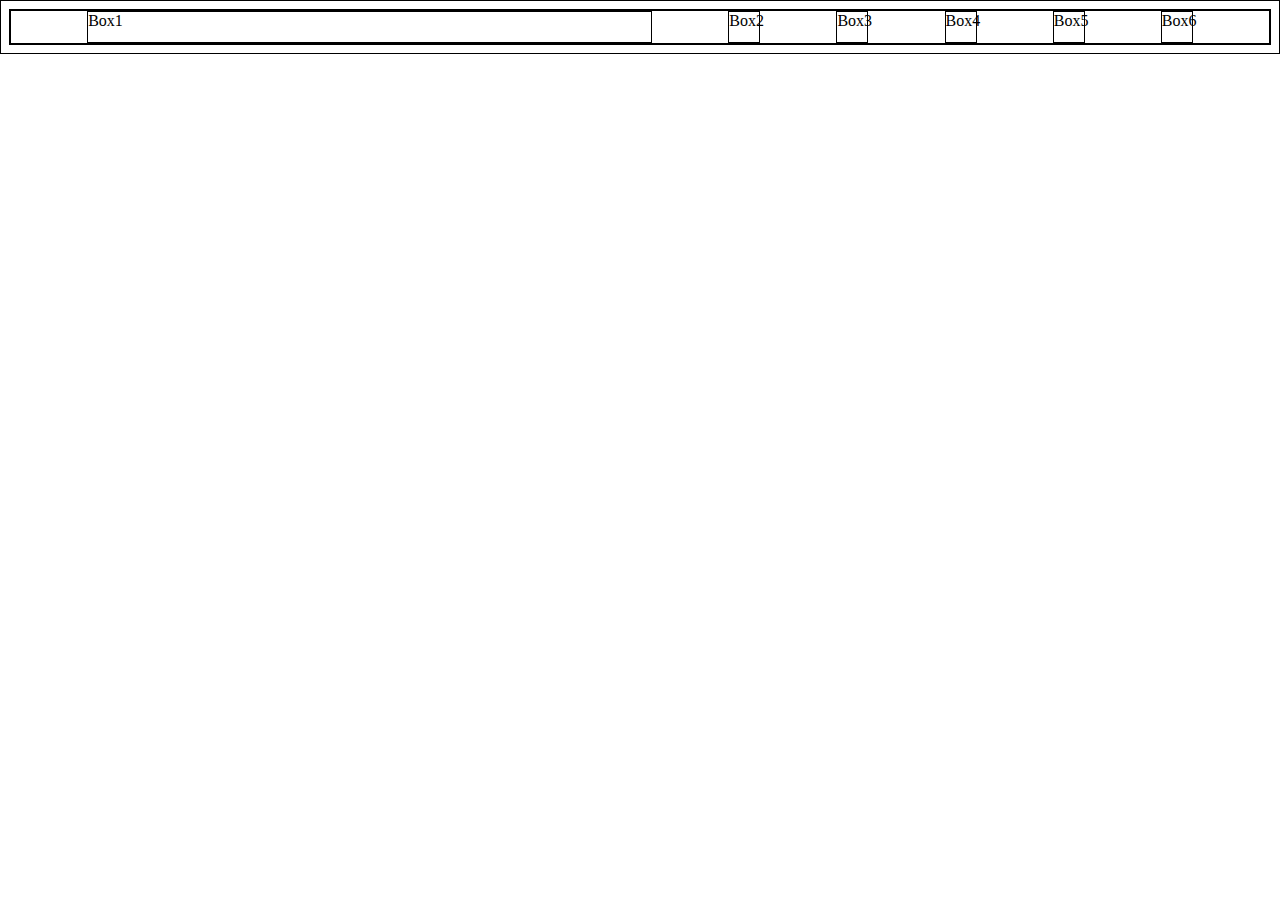
<file: flexbox.html>
<!DOCTYPE html>
<html lang="en">
<head>
    <meta charset="UTF-8">
    <meta name="viewport" content="width=device-width, initial-scale=1.0">
    <title>Document</title>
    <style>
        *{border: 1px solid black;}
        .box{width: 30px; height: 30px;}
        .container{
            display: flex;
            flex-direction: row;
            justify-content: space-evenly;
        }        

        .box:nth-child(-n+1){
            flex-wrap: 2;
            justify-content: center;
        }
        
        .box:nth-child(-n+1){
            flex-grow: 0.5;
        }
    
    </style>
    

</head>

<body>
    <div class="container">
        <div class="box" id="box1">Box1</div>
        <div class="box" id="box2">Box2</div>
        <div class="box" id="box3">Box3</div>
        <div class="box" id="box4">Box4</div>
        <div class="box" id="box5">Box5</div>
        <div class="box" id="box6">Box6</div>
        
    </div>
        
</body>
</html>
</file>
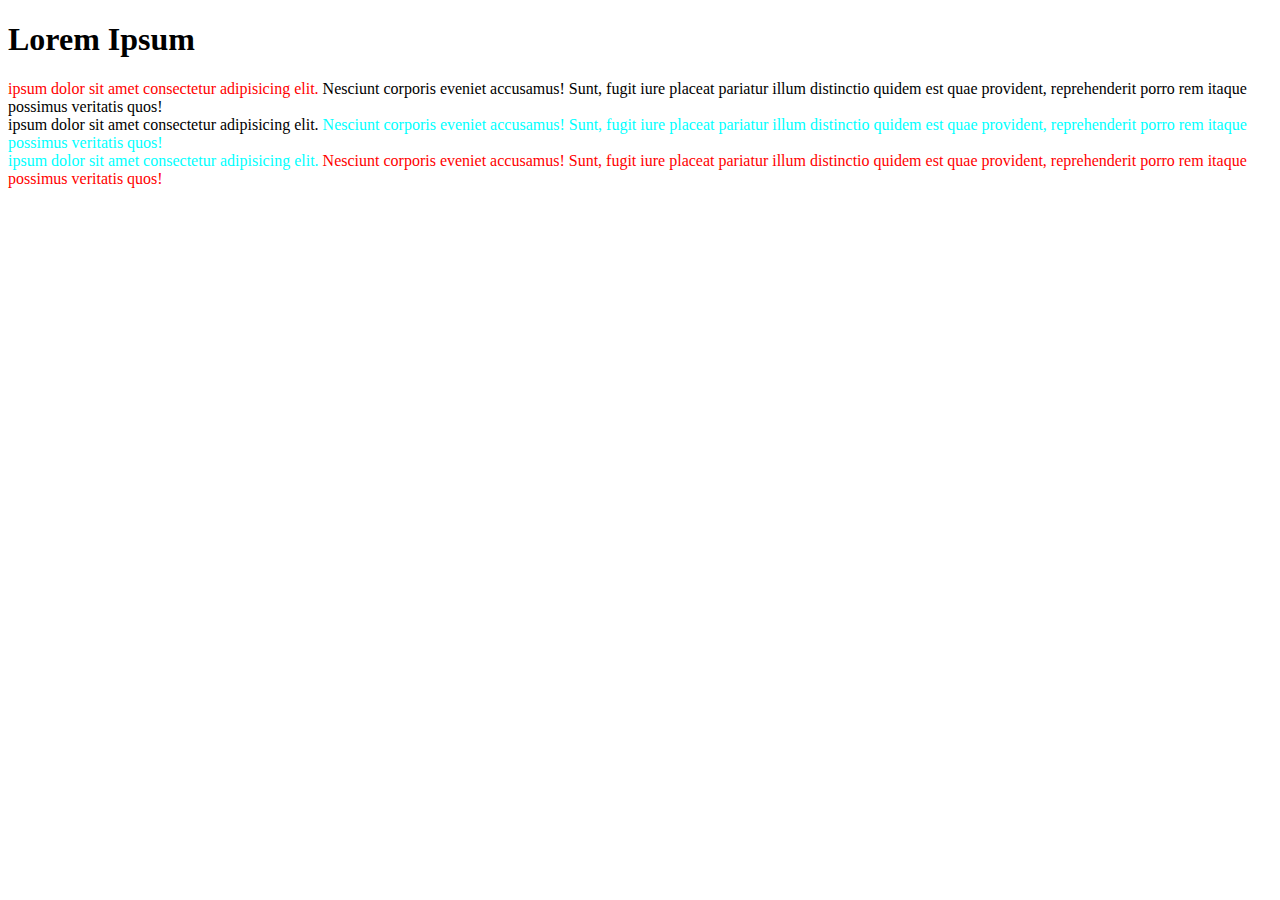
<file: Questao1.html>
<!DOCTYPE html>
<html lang="en">
<head>
    <meta charset="UTF-8">
    <meta name="viewport" content="width=device-width, initial-scale=1.0">
    <title>Lorem Ipsum</title>
</head>
<style>
    #A{
        color: black;
    }

    #B{
        color: aqua;
    }

    #C{
        color: red;
    }

</style>
<body>
    <h1>Lorem Ipsum</h1>

    <div id="A">
        <span id="C"> ipsum dolor sit amet consectetur adipisicing elit.</span> Nesciunt corporis eveniet accusamus! Sunt, fugit iure placeat pariatur illum distinctio quidem est quae provident, reprehenderit porro rem itaque possimus veritatis quos!        
    </div>
    
    <div id="B">
        <span id="A"> ipsum dolor sit amet consectetur adipisicing elit.</span> Nesciunt corporis eveniet accusamus! Sunt, fugit iure placeat pariatur illum distinctio quidem est quae provident, reprehenderit porro rem itaque possimus veritatis quos!                
    </div>
    
    <div id="C">
        <span id="B"> ipsum dolor sit amet consectetur adipisicing elit.</span> Nesciunt corporis eveniet accusamus! Sunt, fugit iure placeat pariatur illum distinctio quidem est quae provident, reprehenderit porro rem itaque possimus veritatis quos!                
    </div>
    

</body>
</html>
</file>
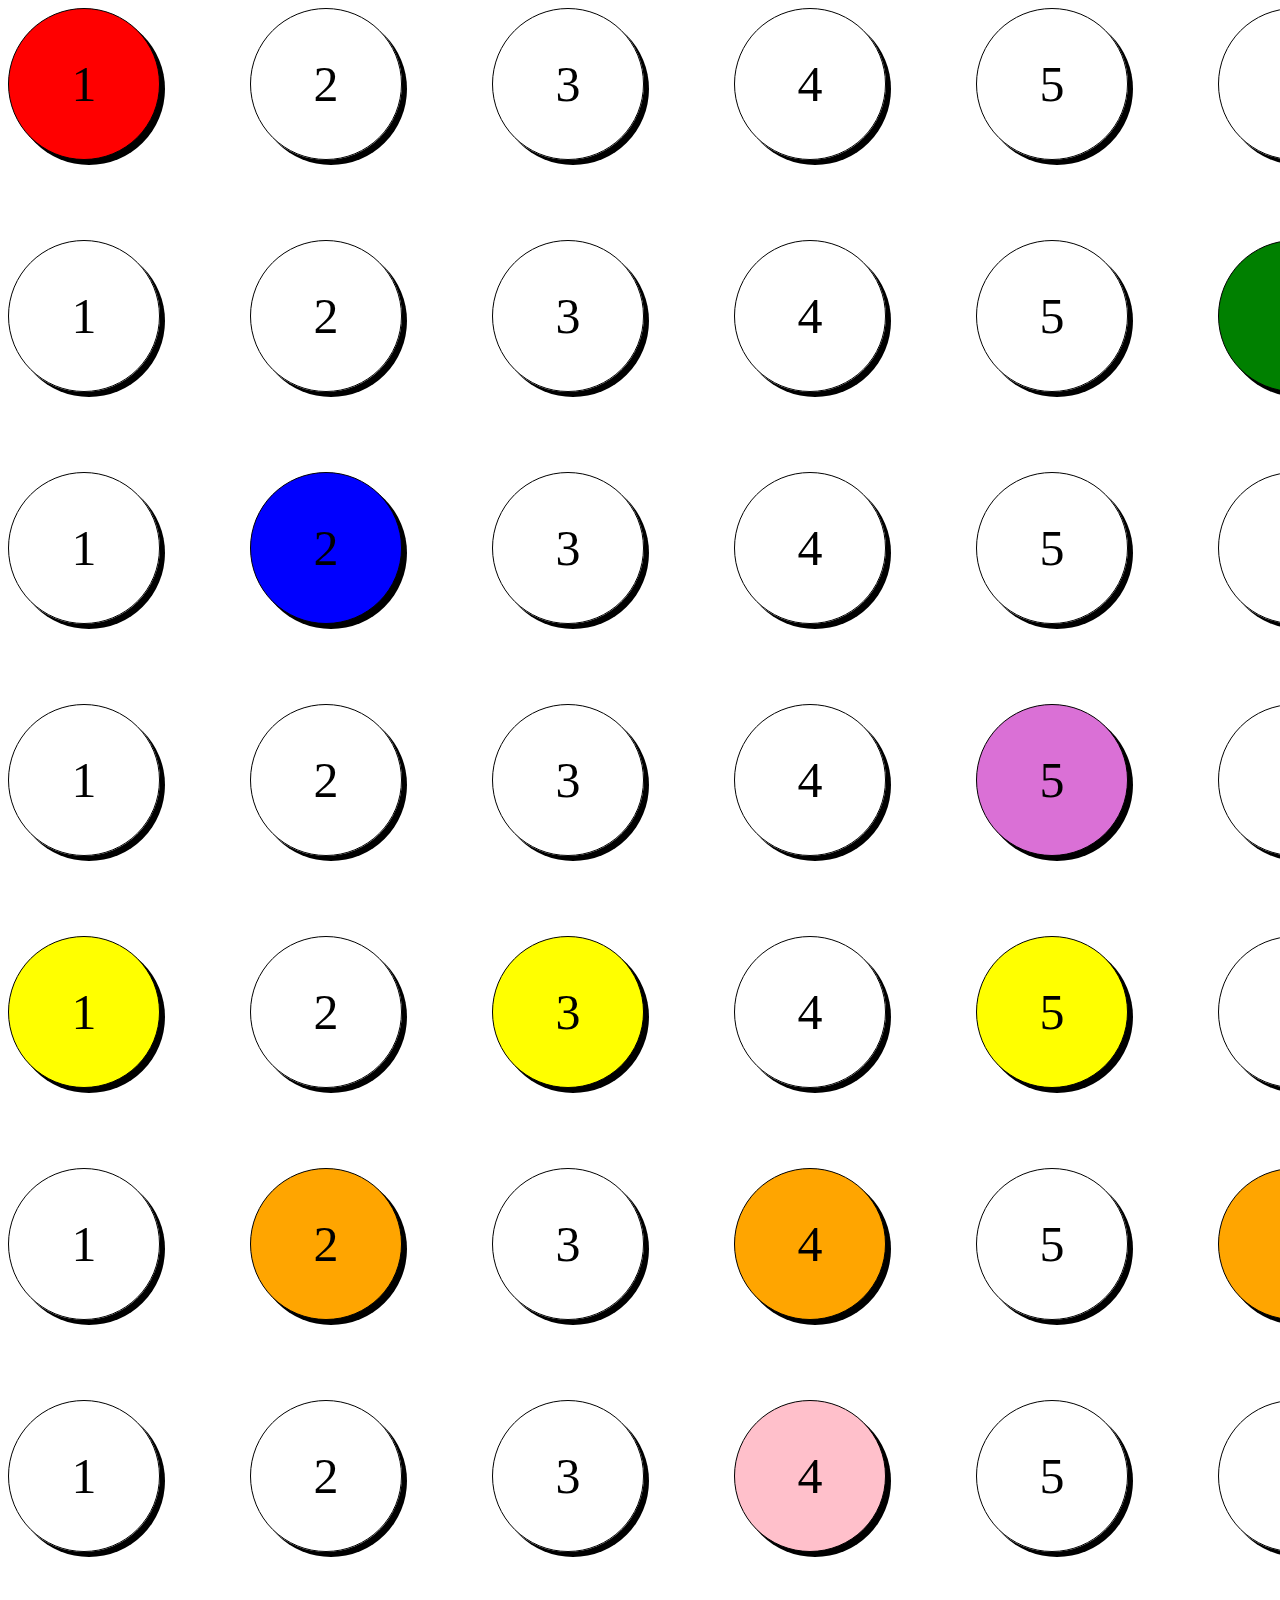
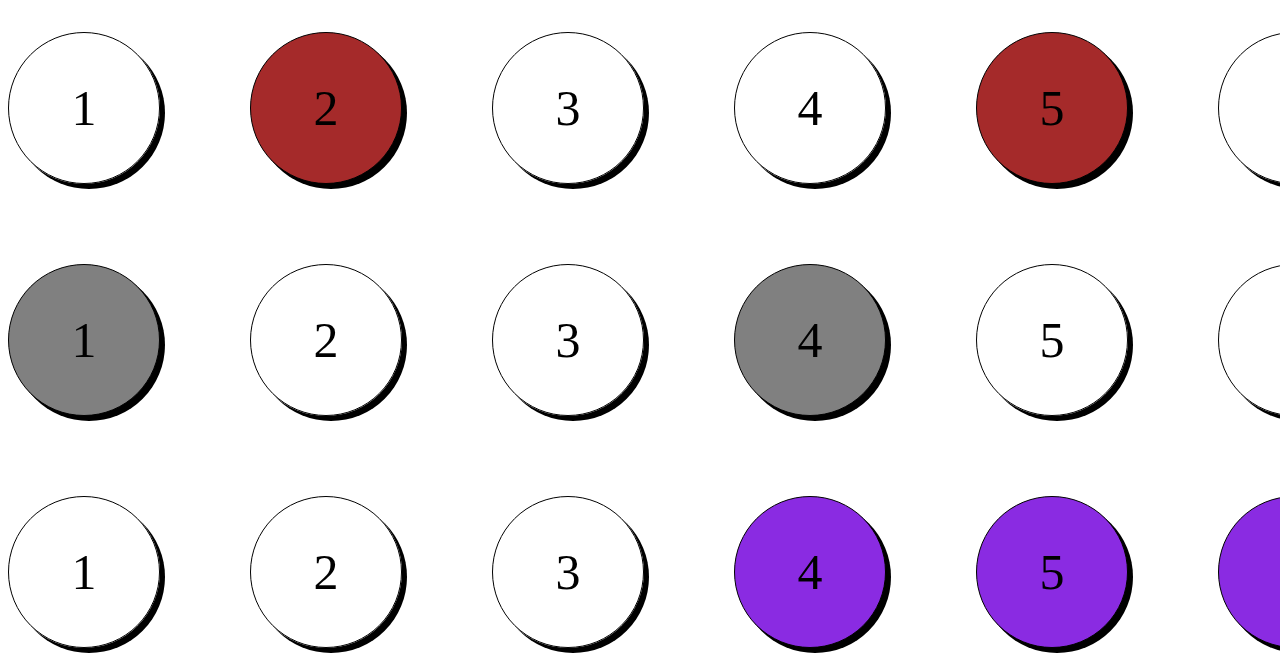
<file: Questao10.html>
<!DOCTYPE html>
<html lang="en">
<head>
    <meta charset="UTF-8">
    <meta name="viewport" content="width=device-width, initial-scale=1.0">
    <title>Questão 10</title>
</head>
<style>

    body {
        display: grid;
        row-gap: 80px;
    }

    span {
        border: 1px solid black;
        border-radius: 50%; 
        font-size: 50px;
        width: 150px; 
        height: 150px; 
        display: grid; 
        place-items: center; 
        box-shadow: 5px 5px black;
    }

    div {
        display: grid;
        grid-template-columns: repeat(6, min-content);
        gap: 90px;
    }

    #id1 span:nth-child(1){
        background-color: red;
    }

    #id2 span:nth-child(6){
        background-color: green;
    }


    #id3 span:nth-child(2){
        background-color: blue;
    }
    
    #id4 span:nth-child(5){
        background-color: orchid;
    }
    
    #id5 span:nth-of-type(2n+1){
        background-color: yellow;
    }
    
    #id6 span:nth-of-type(2n){
        background-color: orange;
    }

    #id7 span:nth-child(4){
        background-color: pink;
    }

    #id8 span:nth-of-type(3n+2){
        background-color:brown;
    }

    #id9 span:nth-child(3n+1){
        background-color:gray;
    }

    #id10 span:nth-child(1n+4){
        background-color:blueviolet;
    }

</style>

<body>
    <div id="id1"><span>1</span><span>2</span><span>3</span><span>4</span><span>5</span><span>6</span></div>
    <div id="id2"><span>1</span><span>2</span><span>3</span><span>4</span><span>5</span><span>6</span></div>
    <div id="id3"><span>1</span><span>2</span><span>3</span><span>4</span><span>5</span><span>6</span></div>
    <div id="id4"><span>1</span><span>2</span><span>3</span><span>4</span><span>5</span><span>6</span></div>
    <div id="id5"><span>1</span><span>2</span><span>3</span><span>4</span><span>5</span><span>6</span></div>
    <div id="id6"><span>1</span><span>2</span><span>3</span><span>4</span><span>5</span><span>6</span></div>
    <div id="id7"><span>1</span><span>2</span><span>3</span><span>4</span><span>5</span><span>6</span></div>
    <div id="id8"><span>1</span><span>2</span><span>3</span><span>4</span><span>5</span><span>6</span></div>
    <div id="id9"><span>1</span><span>2</span><span>3</span><span>4</span><span>5</span><span>6</span></div>
    <div id="id10"><span>1</span><span>2</span><span>3</span><span>4</span><span>5</span><span>6</span></div>
</body>
</html>
</file>
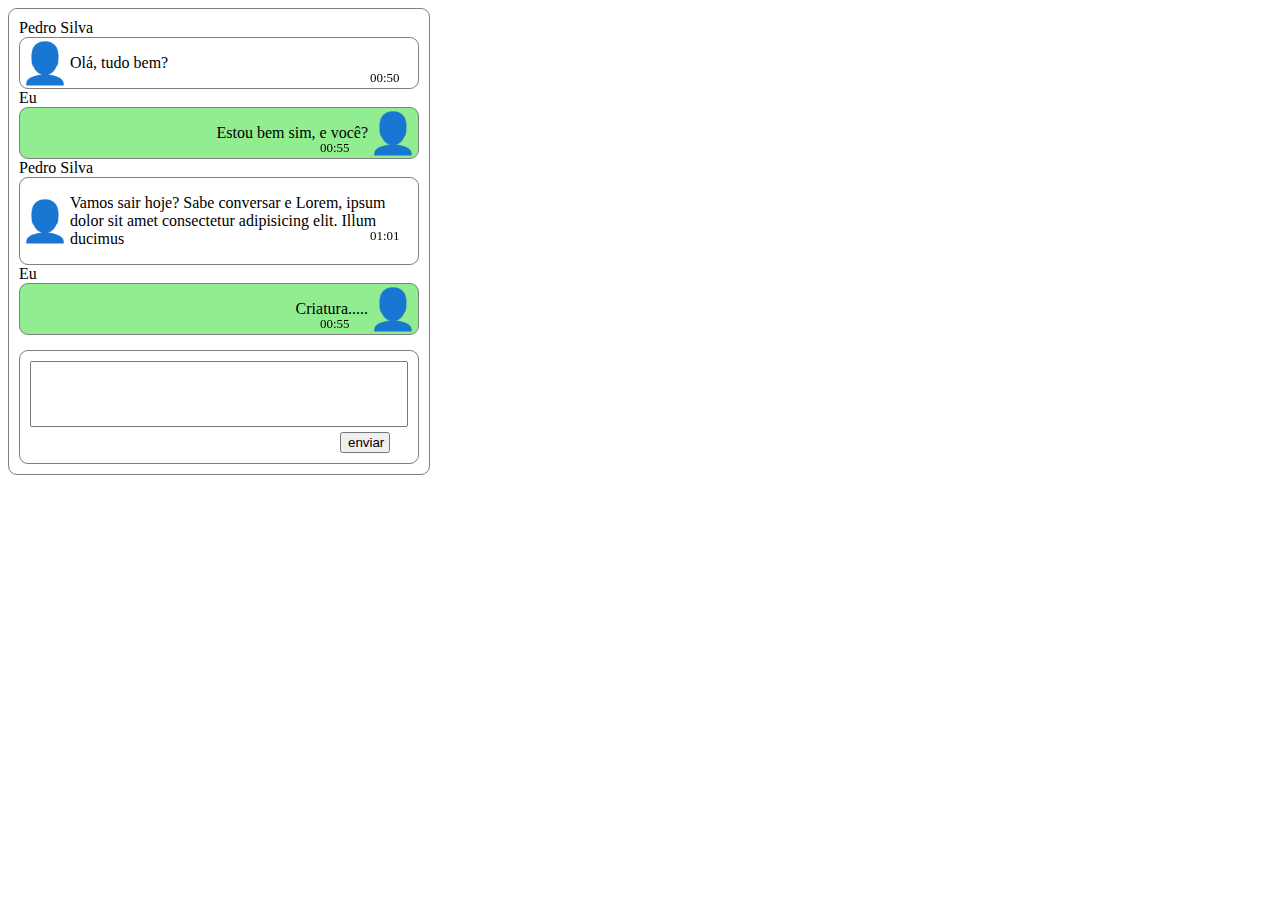
<file: Questao11.html>
<!DOCTYPE html>
<html lang="en">
<head>
    <meta charset="UTF-8">
    <meta name="viewport" content="width=device-width, initial-scale=1.0">
    <title>Document</title>
</head>
<style>
    .mensagem-Container{
        border: 1px solid grey;
        border-radius: 9px;
        font-size: medium;
        padding: 10px;
        width: 400px;
    }

    .PedroSilva{
        display: grid;
        grid-template-columns: min-content auto ;
        align-items: center;
        border: 1px solid grey;
        border-radius: 9px;

    }

    .Eu{
        display: grid;
        grid-template-columns: auto min-content;
        align-items: center;
        border: 1px solid grey;
        border-radius: 9px;
        background-color: lightgreen;
    }

    #avatar{
        font-size: 40px;
        width: fit-content;
    }

    #horaPedro{
        padding-top: 30px;
        padding-left: 350px;
        font-size: small;
        align-items: end;
        text-align: right;
        position: fixed;
    }

    #horaEu{
        padding-top: 30px;
        padding-left: 300px;
        font-size: small;
        align-items: end;
        text-align: right;
        position: fixed;
    }

    #pPedro{
        text-align: left;
    }

    #pEu{
        text-align: right;
    }

    .inputContainer{
        border: 1px solid grey;
        border-radius: 9px;
        padding: 10px;
        margin-top: 15px;
        display: grid;
        
    }

    #input1{
        height: 60px;
    }

    #input2{
        width: 50px;
        margin-left: 310px;
        margin-top: 5px;
    }


</style>

<body>
    <div class="mensagem-Container">
        Pedro Silva
        <div class="PedroSilva">
            <span id="avatar">👤</span>
            <p id="pPedro">Olá, tudo bem?</p>
            <span id="horaPedro">00:50</span>
        </div>
        Eu
        <div class="Eu">
            <p id="pEu">Estou bem sim, e você?</p>
            <span id="horaEu">00:55</span>
            <span id="avatar">👤</span>
        </div>
        Pedro Silva
        <div class="PedroSilva">
            <span id="avatar">👤</span>
            <p id="pPedro">Vamos sair hoje? Sabe conversar e Lorem, ipsum dolor sit amet consectetur adipisicing elit. Illum ducimus</p>
            <span id="horaPedro">01:01</span>
        </div>
        Eu
        <div class="Eu">
            <p id="pEu">Criatura.....</p>
            <span id="horaEu">00:55</span>
            <span id="avatar">👤</span>
        </div>
        <div class="inputContainer">
            <input id="input1" type="text">
            <input id="input2" type="button" value="enviar">
            
        </div>
    </div>
</body>
</html>
</file>
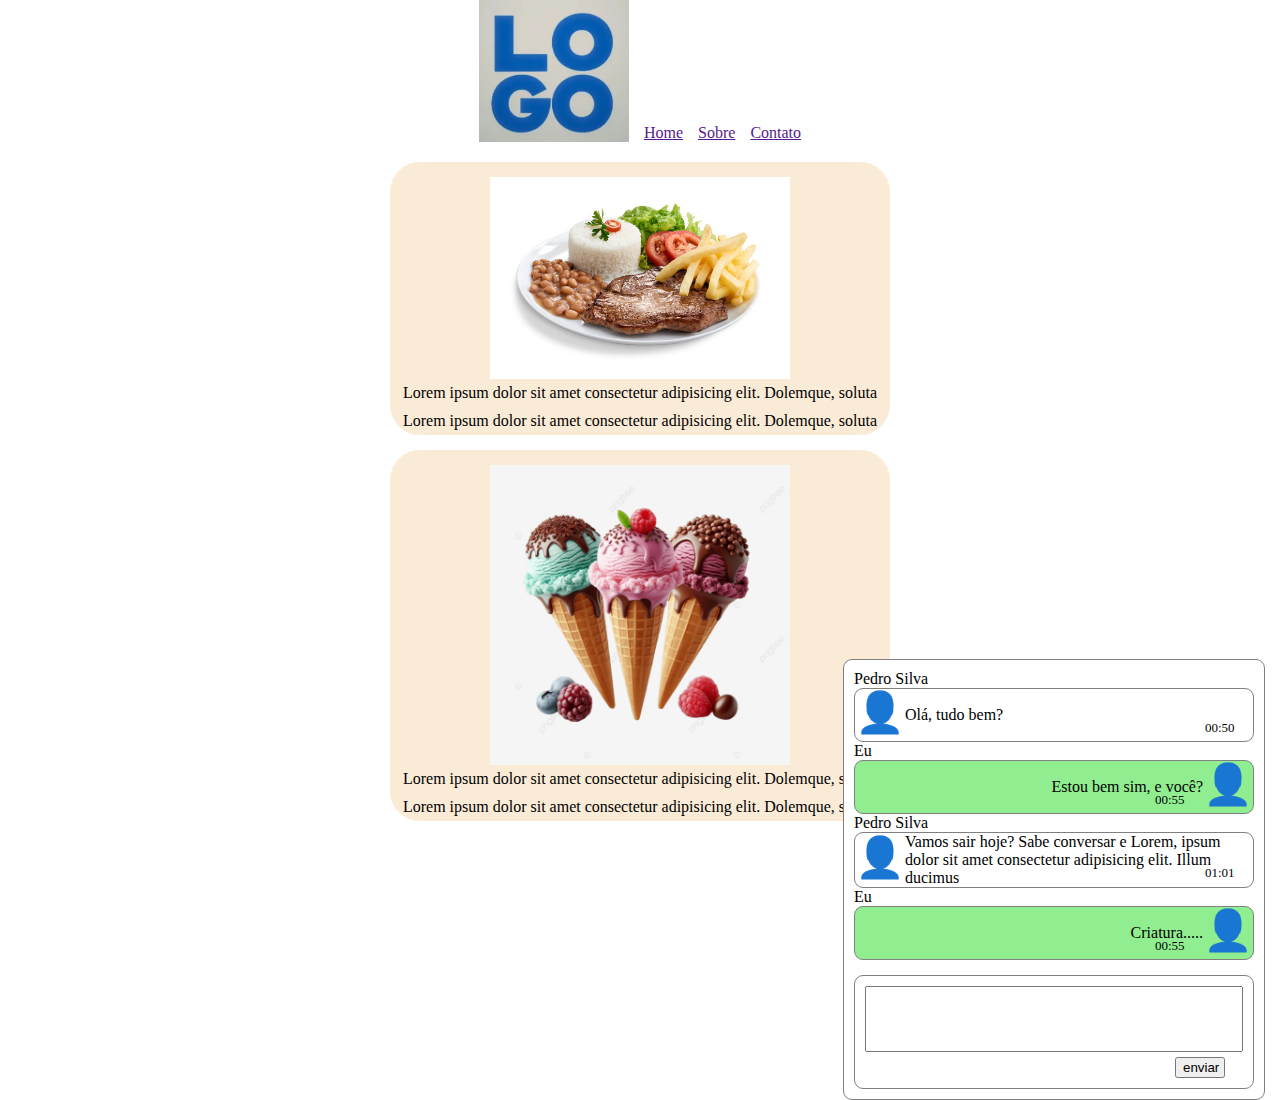
<file: Questao12.html>
<!DOCTYPE html>
<html lang="en">
<head>
    <meta charset="UTF-8">
    <meta name="viewport" content="width=device-width, initial-scale=1.0">
    <title>Document</title>
</head>
<style>
    *{margin: 0;}
    body{
        display: grid;
        gap: 20px;
    }
    #png0{
        width: 150px;
    }
    #png1{
        width: 300px;
    }
    #png2{
        width: 300px;
    }

    .menu{
        display: grid;
        grid-template-columns: min-content min-content;
        justify-content: center;
        gap: 15px;
    }

    .items3{
        display: grid;
        grid-template-columns: min-content min-content min-content;
        gap: 15px;
        align-items: end;
    }

    .main{
        display: grid;
        grid-template-rows: min-content min-content;
        grid-template-columns: auto;
        justify-content: center;
        gap: 15px;
    }
    .window{
        background-color:antiquewhite;
        border-radius: 30px;
        width: 500px;
        display: flex;
        flex-direction: column;
        align-items: center;
        text-align: center;
        padding-top: 15px;
        gap: 5px;
    }
    span{
        padding-bottom: 5px;
    }

/*  */

.mensagem-Container{
        border: 1px solid grey;
        border-radius: 9px;
        font-size: medium;
        padding: 10px;
        width: 400px;
        overflow: scroll;
        overflow-x: hidden;
        position: absolute;
        background-color: white;
        right: 15px;
        bottom: -200px;
    }

    .PedroSilva{
        display: grid;
        grid-template-columns: min-content auto ;
        align-items: center;
        border: 1px solid grey;
        border-radius: 9px;
    }

    .Eu{
        display: grid;
        grid-template-columns: auto min-content;
        align-items: center;
        border: 1px solid grey;
        border-radius: 9px;
        background-color: lightgreen;
    }

    #avatar{
        font-size: 40px;
        width: fit-content;
    }

    #horaPedro{
        padding-top: 30px;
        padding-left: 350px;
        font-size: small;
        align-items: end;
        text-align: right;
        position: absolute;
    }

    #horaEu{
        padding-top: 30px;
        padding-left: 300px;
        font-size: small;
        align-items: end;
        text-align: right;
        position: absolute;
    }

    #pPedro{
        text-align: left;
    }

    #pEu{
        text-align: right;
    }

    .inputContainer{
        border: 1px solid grey;
        border-radius: 9px;
        padding: 10px;
        margin-top: 15px;
        display: grid;
        
    }

    #input1{
        height: 60px;
    }

    #input2{
        width: 50px;
        margin-left: 310px;
        margin-top: 5px;
    }


</style>
<body>
    <div class="menu">
        <img id="png0" src="assets/make-a-logo-that-wil-make-you-happy.png">
        <div class="items3">
            <a href="">Home</a>
            <a href="">Sobre</a>
            <a href="">Contato</a>
        </div>

    </div>
    <div class="main">
        <div class="window">
            <img id="png1" src="assets/360_F_447677793_qlwuEq0EKegA6J55cIsxr39Ue4dyHIBA.jpg">
            <span>Lorem ipsum dolor sit amet consectetur adipisicing elit. Dolemque, soluta</span>
            <span>Lorem ipsum dolor sit amet consectetur adipisicing elit. Dolemque, soluta</span>
        </div>
        <div class="window">
            <img id="png2" src="assets/pngtree-three-scoops-of-ice-cream-with-sprinkles-png-image_11900864.png">
            <span>Lorem ipsum dolor sit amet consectetur adipisicing elit. Dolemque, soluta</span>
            <span>Lorem ipsum dolor sit amet consectetur adipisicing elit. Dolemque, soluta</span>
        </div>
    </div>

    
<body>
    <div class="mensagem-Container">
        Pedro Silva
        <div class="PedroSilva">
            <span id="avatar">👤</span>
            <p id="pPedro">Olá, tudo bem?</p>
            <span id="horaPedro">00:50</span>
        </div>
        Eu
        <div class="Eu">
            <p id="pEu">Estou bem sim, e você?</p>
            <span id="horaEu">00:55</span>
            <span id="avatar">👤</span>
        </div>
        Pedro Silva
        <div class="PedroSilva">
            <span id="avatar">👤</span>
            <p id="pPedro">Vamos sair hoje? Sabe conversar e Lorem, ipsum dolor sit amet consectetur adipisicing elit. Illum ducimus</p>
            <span id="horaPedro">01:01</span>
        </div>
        Eu
        <div class="Eu">
            <p id="pEu">Criatura.....</p>
            <span id="horaEu">00:55</span>
            <span id="avatar">👤</span>
        </div>
        <div class="inputContainer">
            <input id="input1" type="text">
            <input id="input2" type="button" value="enviar">
            
        </div>
    </div>
</body>
</html>
</file>
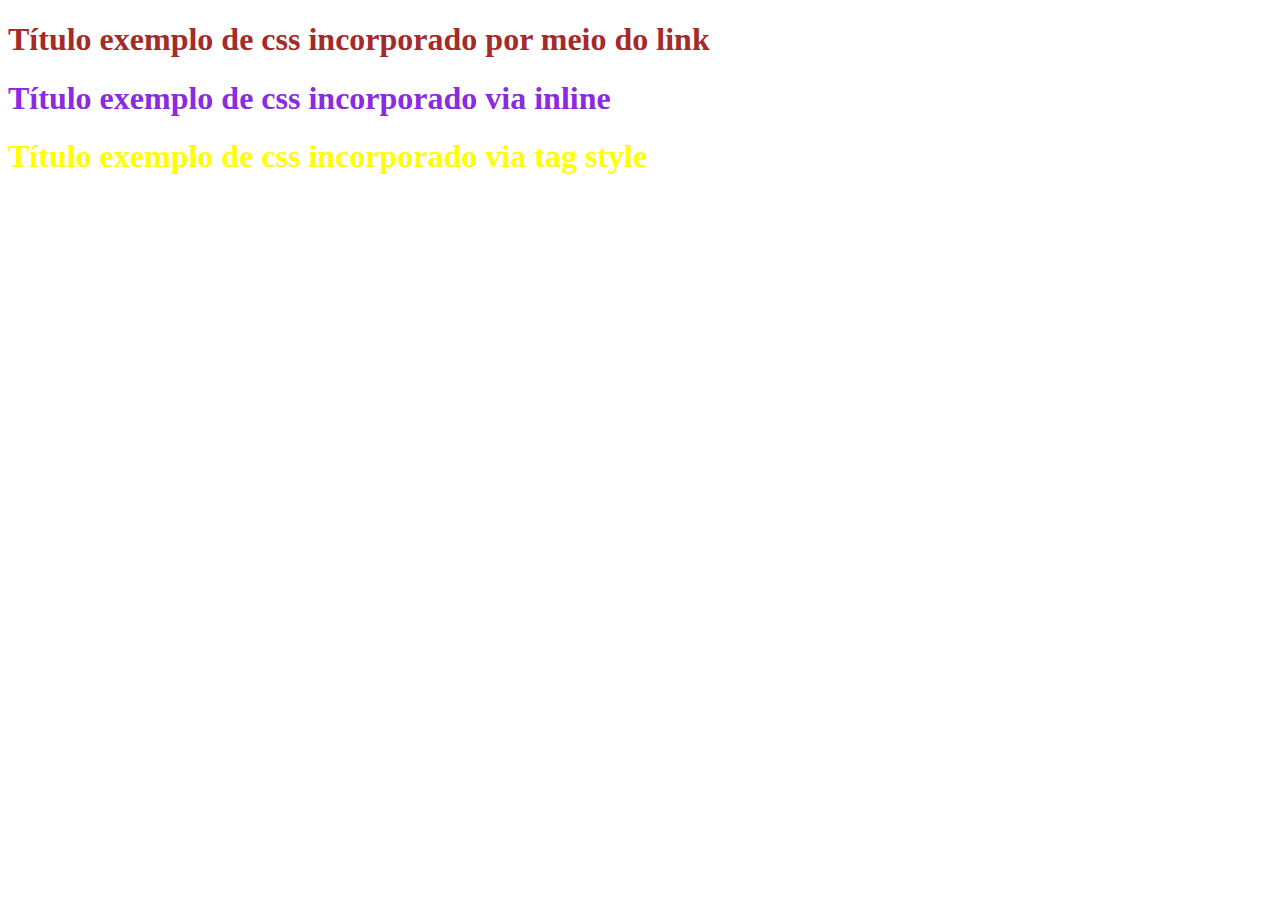
<file: Questao4.html>
<!DOCTYPE html>
<html lang="en">
<head>
    <meta charset="UTF-8">
    <meta name="viewport" content="width=device-width, initial-scale=1.0">
    <title>Questão 4</title>
    <link rel="stylesheet" href="Questao4.css">
</head>
<style>
    #titulo2{
        color: yellow;
    }
</style>
<body>
    <h1 class="titulo1">Título exemplo de css incorporado por meio do link</h1>
    <h1 style="color: blueviolet;">Título exemplo de css incorporado via inline</h1>
    <h1 id="titulo2">Título exemplo de css incorporado via tag style</h1>

</body>
</html>
</file>
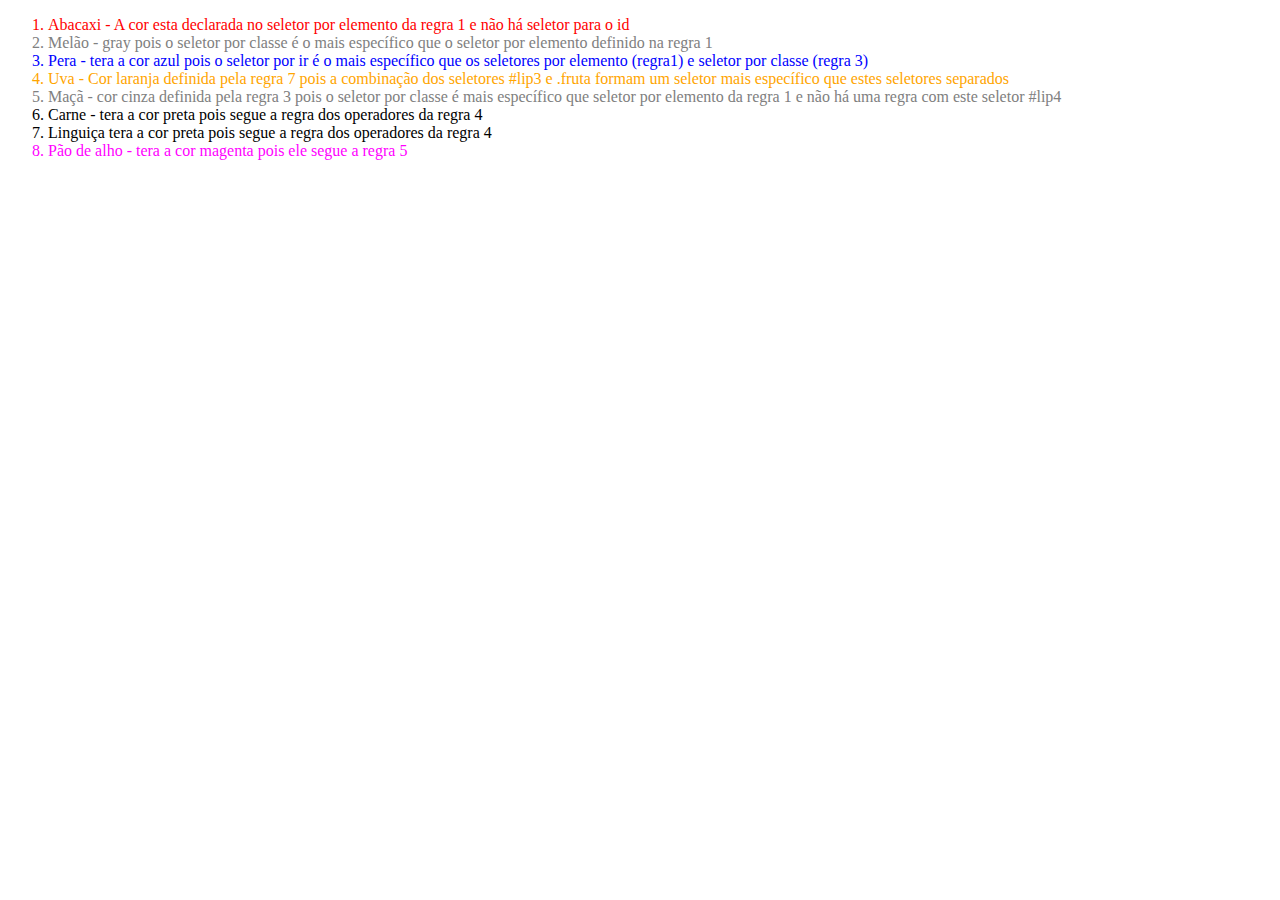
<file: Questao5.html>
<!DOCTYPE html>
<html lang="en">
    <head>   
        <title>Exemplo especificidade de seletores</title>
        <style>
           /*regra 1*/ li{color:red;}
           /*regra 2*/ .churras{color:green;}
           /*regra 3*/ .fruta{color:gray}
           /*regra 4*/ li+li.churras{color: black;}
           /*regra 5*/ .churras[draggable="true"]{color: magenta;}
           /*regra 6*/ #lip1,#lip2,#lip3{color:blue}
           /*regra 7*/ #lip3.fruta{color:orange}
           /*regra 8*/ ol>li.churras#lip5{color:purple}
        </style>
     </head>
     <body>   
        <ol>
        <!--item 1--> <li id="lip0">Abacaxi - A cor esta declarada no seletor por elemento da regra 1 e não há seletor para o id</li>
        <!--item 2--> <li           class="fruta">Melão - gray pois o seletor por classe é o mais específico que o seletor por elemento definido na regra 1</li>
        <!--item 3--> <li id="lip2" class="fruta">Pera - tera a cor azul pois o seletor por ir é o mais específico que os seletores por elemento (regra1) e seletor por classe (regra 3)</li>
        <!--item 4--> <li id="lip3" class="fruta">Uva - Cor laranja definida pela regra 7 pois a combinação dos seletores #lip3 e .fruta formam um seletor mais específico que estes seletores separados</li>
        <!--item 5--> <li id="lip4" class="fruta">Maçã - cor cinza definida pela regra 3 pois o seletor por classe é mais específico que seletor por elemento da regra 1 e não há uma regra com este seletor #lip4</li>
        <!--item 6--> <li           class="churras">Carne - tera a cor preta pois segue a regra dos operadores da regra 4</li>
        <!--item 7--> <li           class="churras">Linguiça tera a cor preta pois segue a regra dos operadores da regra 4</li>
        <!--item 8--> <li id="lip7" class="churras" draggable="true">Pão de alho - tera a cor magenta pois ele segue a regra 5</li>
        </ol>   
     </body>
     </html>
</file>
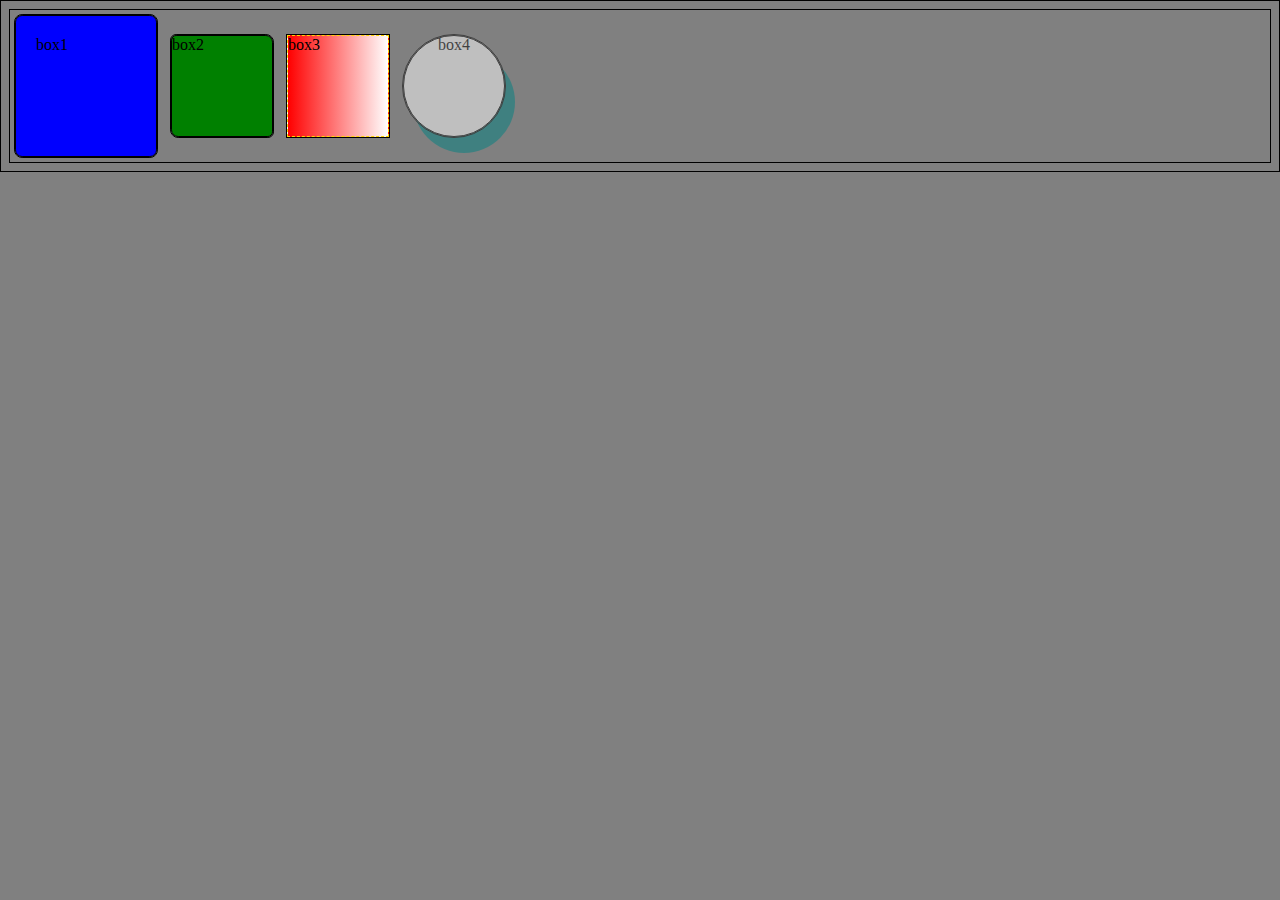
<file: Questao7.html>
<!DOCTYPE html>
<html lang="en">
<head>
    <meta charset="UTF-8">
    <meta name="viewport" content="width=device-width, initial-scale=1.0">
    <title>Questão 7</title>
</head>
<style>

    div{
        outline: solid 1px black;
        margin: 5px;
    }
    .box{
        width: 100px;
        height: 100px;
        border: 1px solid;
        display: inline-block;
    }

    #box1{
        background-color: blue;
        border-radius: 5%;
        padding: 20px;
    }

    #box1:hover{
        background-color: aqua;
    }

    #box2{
        background-color: green;
        border-radius: 5% 7%;
    }

    #box2:hover{
        zoom: 2;
    }

    #box3{
        background-color: red;
        border: 1px dashed gold;
        background: linear-gradient(to right, red, white);
    }
    #box4{
        background-color: white;
        text-align: center;
        border-radius: 100%;
        opacity: 0.5;
        box-shadow: 10px 16px teal;
    }

    body, html{
        background-color: grey;
        border: 1px solid black;
    }
</style>
<body>
    <div class="box" id="box1">box1</div>
    <div class="box" id="box2">box2</div>
    <div class="box" id="box3">box3</div>
    <div class="box" id="box4">box4</div>
</body>
</html>
</file>
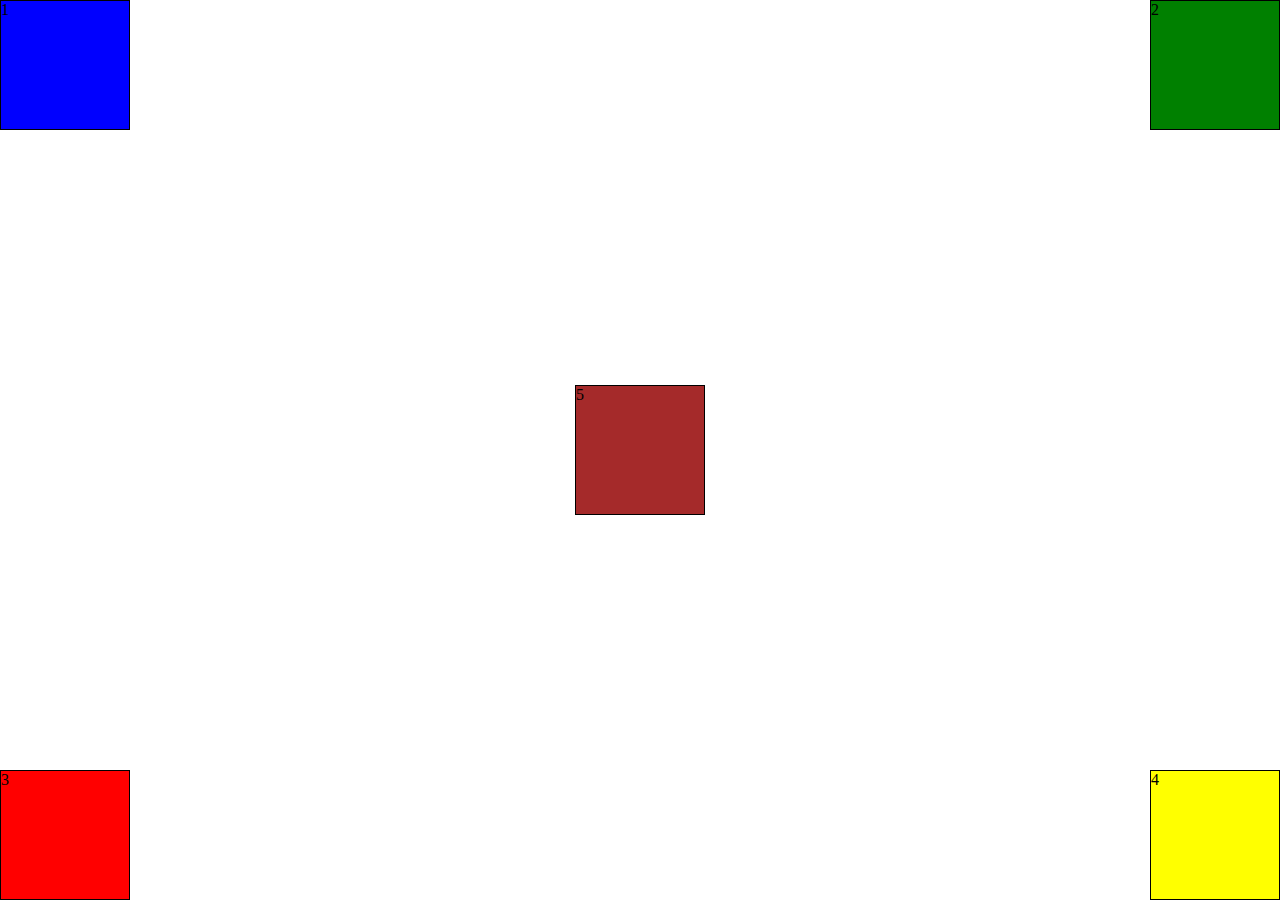
<file: Questao9.html>
<!DOCTYPE html>
<html lang="en">
<head>
    <meta charset="UTF-8">
    <meta name="viewport" content="width=device-width, initial-scale=1.0">
    <title>Questão 9</title>
    <style>
        *{Margin:0px;padding:0px}
        .box{
            display: inline-block;
            position: fixed;
            border:1px solid black;
            width: 10vw;
            height: 10vw;
        }

        #box1{
            background-color: blue; 
            left: 0px;
            top: 0px;   
        }
        #box2{
            background-color: green;
            right:  0px;
            top: 0px;
        }
        #box3{
            background-color: red;
            bottom: 0px;
        }
        #box4{
            background-color: yellow;
            right: 0px;
            bottom: 0px;
        }

        #box5{
            background-color: brown;
            left: 50%;
            top: 50%;
            transform: translate(-50%, -50%);
        }
    </style>
</head>

<body>
    <div class="box" id="box1">1</div>
    <div class="box" id="box2">2</div>
    <div class="box" id="box3">3</div>
    <div class="box" id="box4">4</div>
    <div class="box" id="box5">5</div>


</body>
</html>
</file>
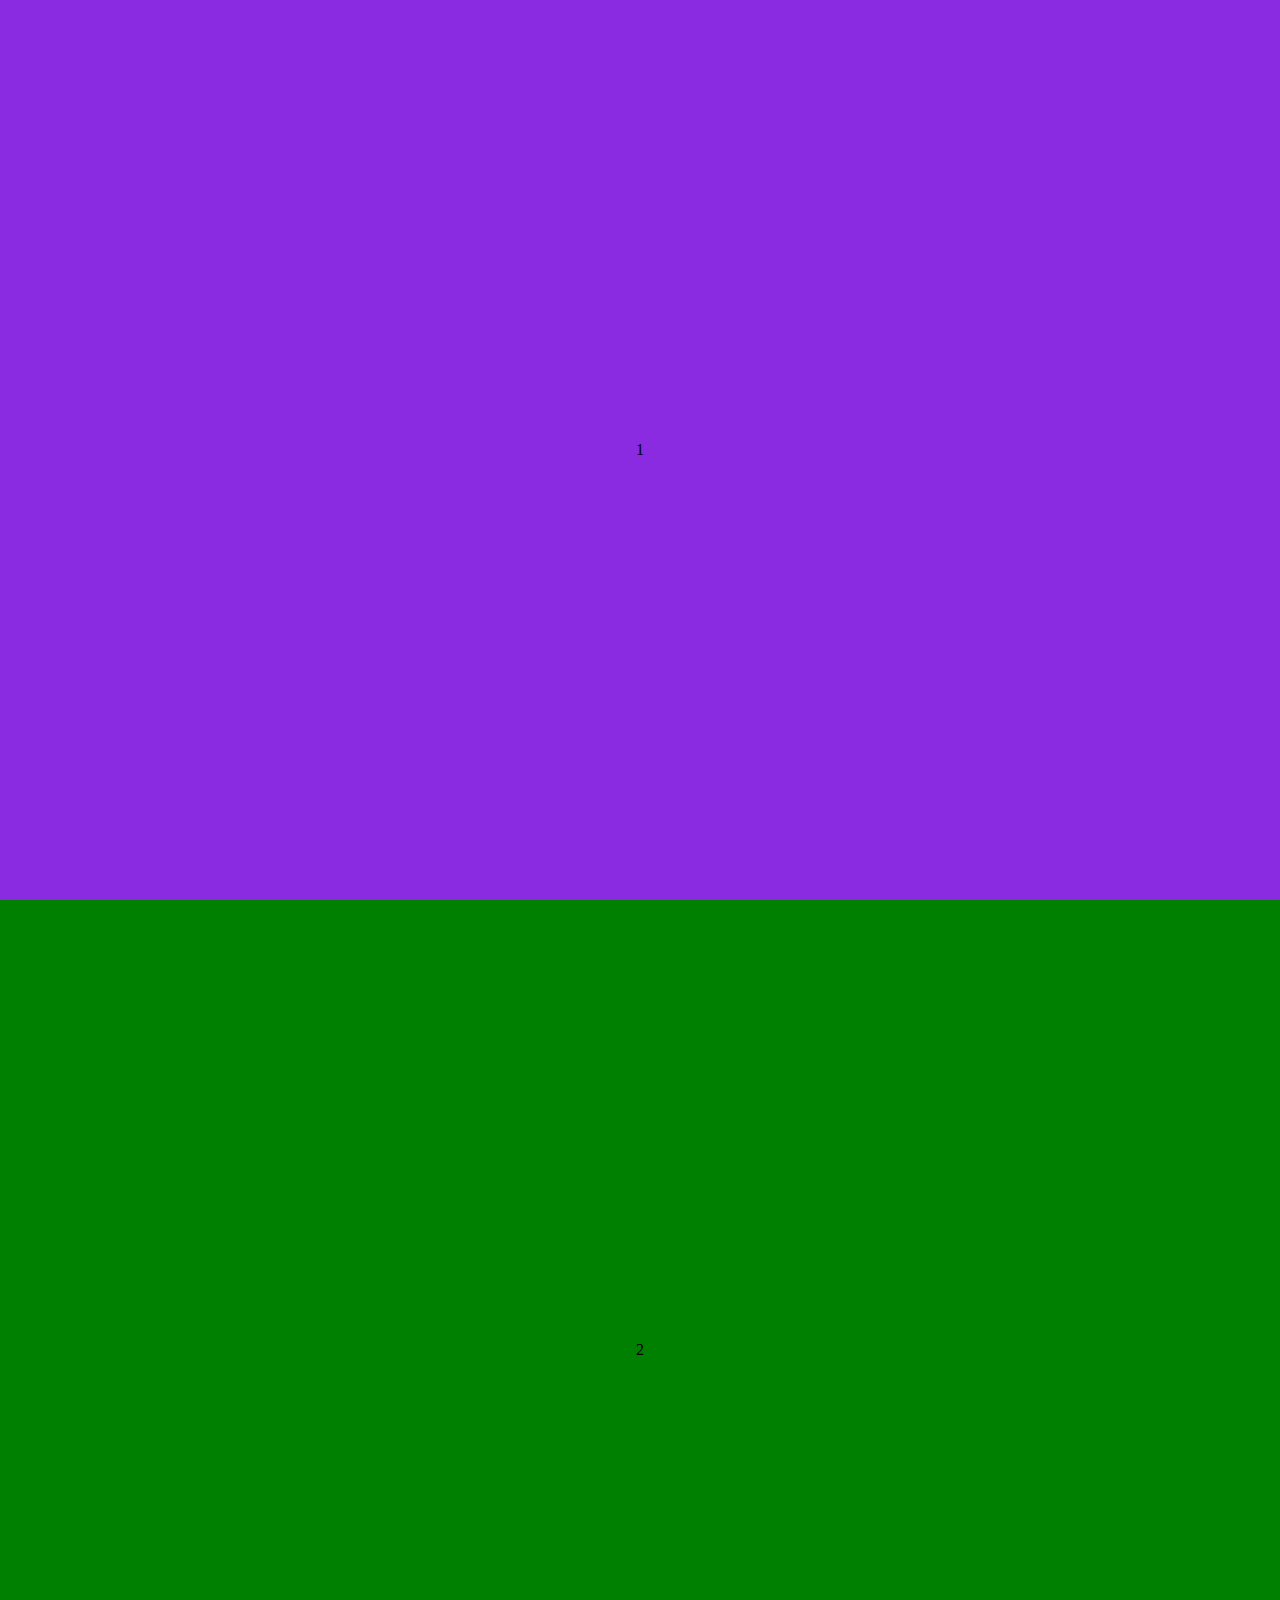
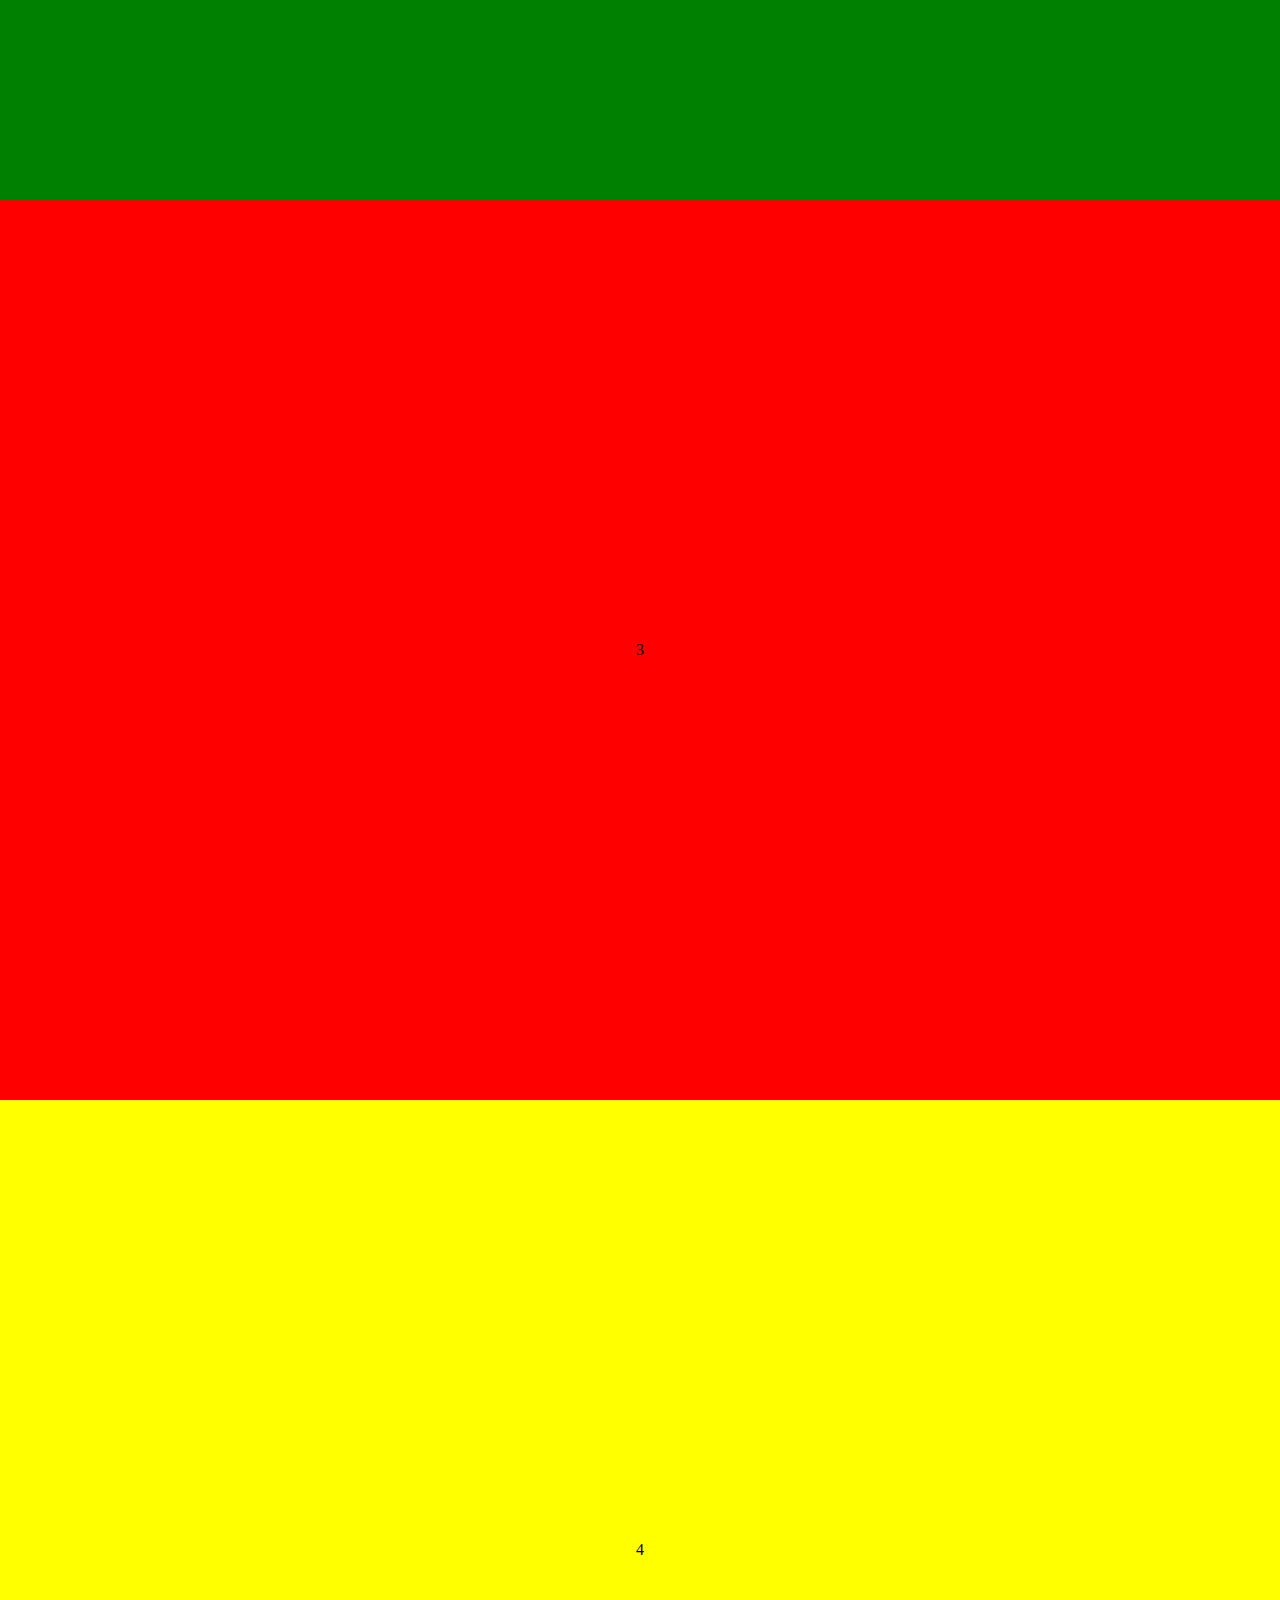
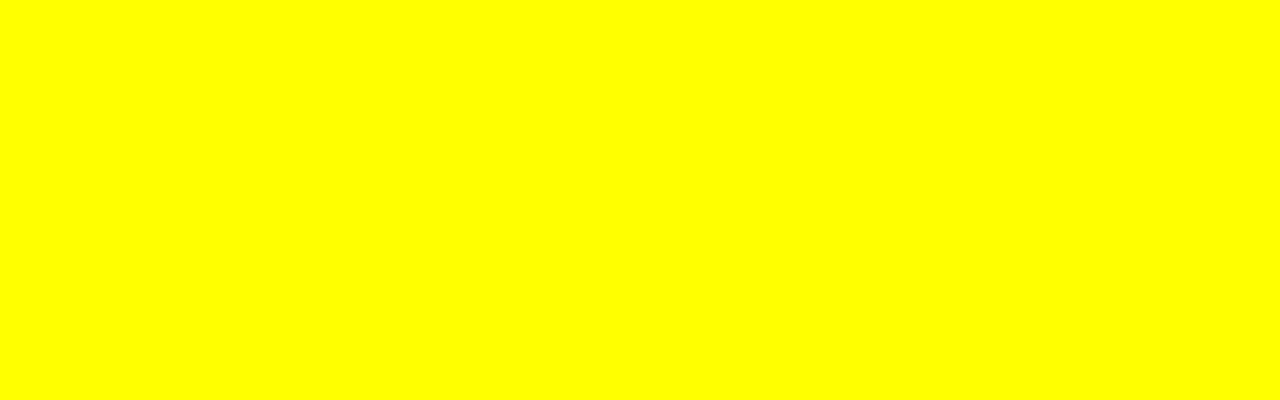
<file: Questao9A.html>
<!DOCTYPE html>
<html lang="en">
<head>
    <meta charset="UTF-8">
    <meta name="viewport" content="width=device-width, initial-scale=1.0">
    <title>Questão 9 A</title>
</head>
<style>
    *{Margin:0px;padding:0px}
    .box{
        display: grid;
        justify-content: center;
        align-items: center;
        height: 100vh;
    }
    #box1{
        background-color:blueviolet;
    }
    #box2{
        background-color: green;
    }
    #box3{
        background-color: red;
    }
    #box4{
        background-color: yellow;
    }

</style>
<body>
    <div class="box" id="box1">1</div>
    <div class="box" id="box2">2</div>
    <div class="box" id="box3">3</div>
    <div class="box" id="box4">4</div>

</body>
</html>
</file>
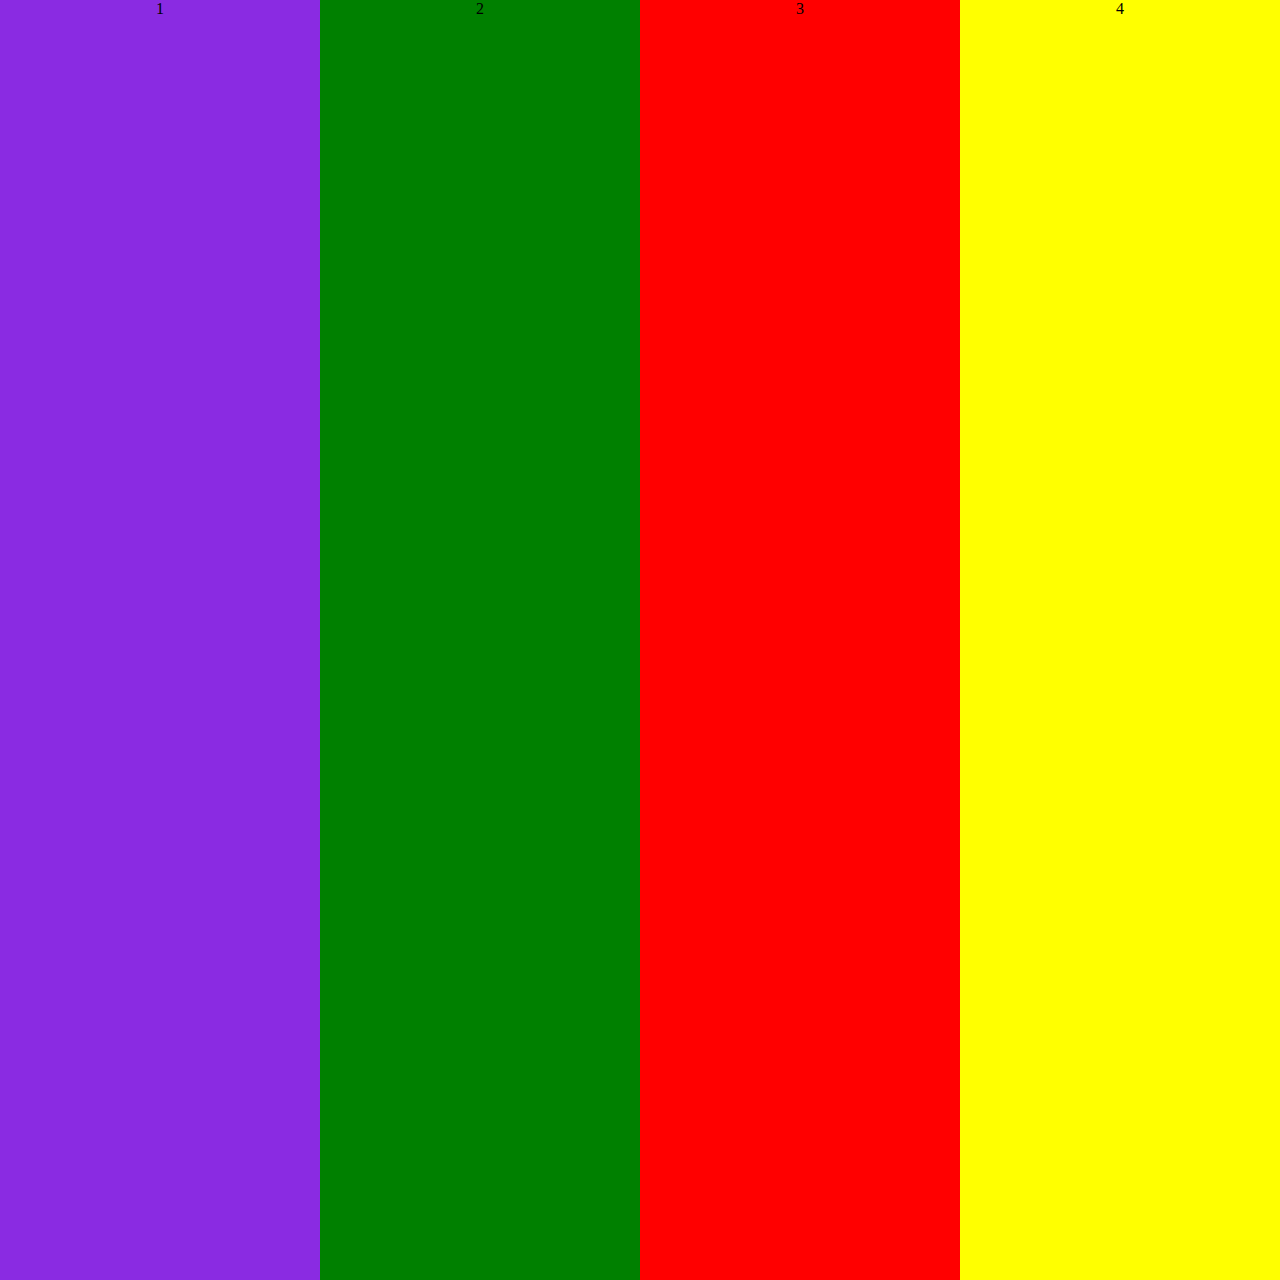
<file: Questao9B.html>
<!DOCTYPE html>
<html lang="en">
<head>
    <meta charset="UTF-8">
    <meta name="viewport" content="width=device-width, initial-scale=1.0">
    <title>Questão 9 B</title>
</head>
<style>
    body{
        
        display: flex;
        align-items: center;
        Margin:0px;
        padding:0px;
        
    }
    .box{
        display: flex;
        align-items: center;
        flex-direction: column;
        width: 100svh;
        height: 100svw;

    }
    #box1{
        background-color:blueviolet;

    }
    #box2{
        background-color: green;
    }
    #box3{
        background-color: red;
    }
    #box4{
        background-color: yellow;
    }

</style>
<body>
    <div class="box" id="box1">1</div>
    <div class="box" id="box2">2</div>
    <div class="box" id="box3">3</div>
    <div class="box" id="box4">4</div>

</body>
</html>
</file>
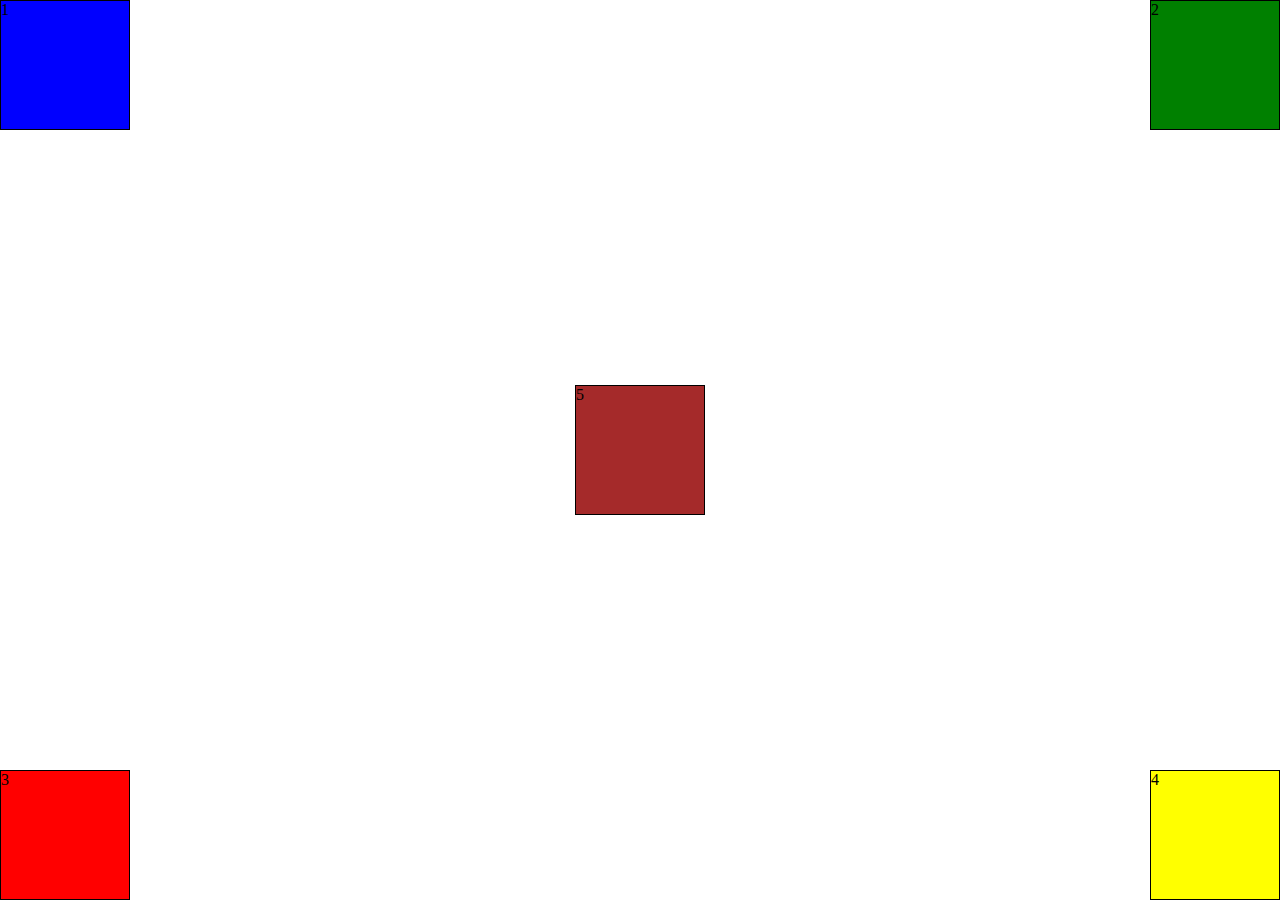
<file: Questao9C.html>
<!DOCTYPE html>
<html lang="en">
<head>
    <meta charset="UTF-8">
    <meta name="viewport" content="width=device-width, initial-scale=1.0">
    <title>Questão 9C</title>
    <style>
        *{Margin:0px;padding:0px}
        .box{
            display: inline-block;
            position: fixed;
            border:1px solid black;
            width: 10vw;
            height: 10vw;
        }

        #box1{
            background-color: blue; 
            left: 0px;
            top: 0px;   
        }
        #box2{
            background-color: green;
            right:  0px;
            top: 0px;
        }
        #box3{
            background-color: red;
            bottom: 0px;
        }
        #box4{
            background-color: yellow;
            right: 0px;
            bottom: 0px;
        }

        #box5{
            background-color: brown;
            left: 50%;
            top: 50%;
            transform: translate(-50%, -50%);
        }
    </style>
</head>

<body>
    <div class="box" id="box1">1</div>
    <div class="box" id="box2">2</div>
    <div class="box" id="box3">3</div>
    <div class="box" id="box4">4</div>
    <div class="box" id="box5">5</div>


</body>
</html>
</file>
<file: Questao4.css>
.titulo1{
    color: brown;
}
</file>
